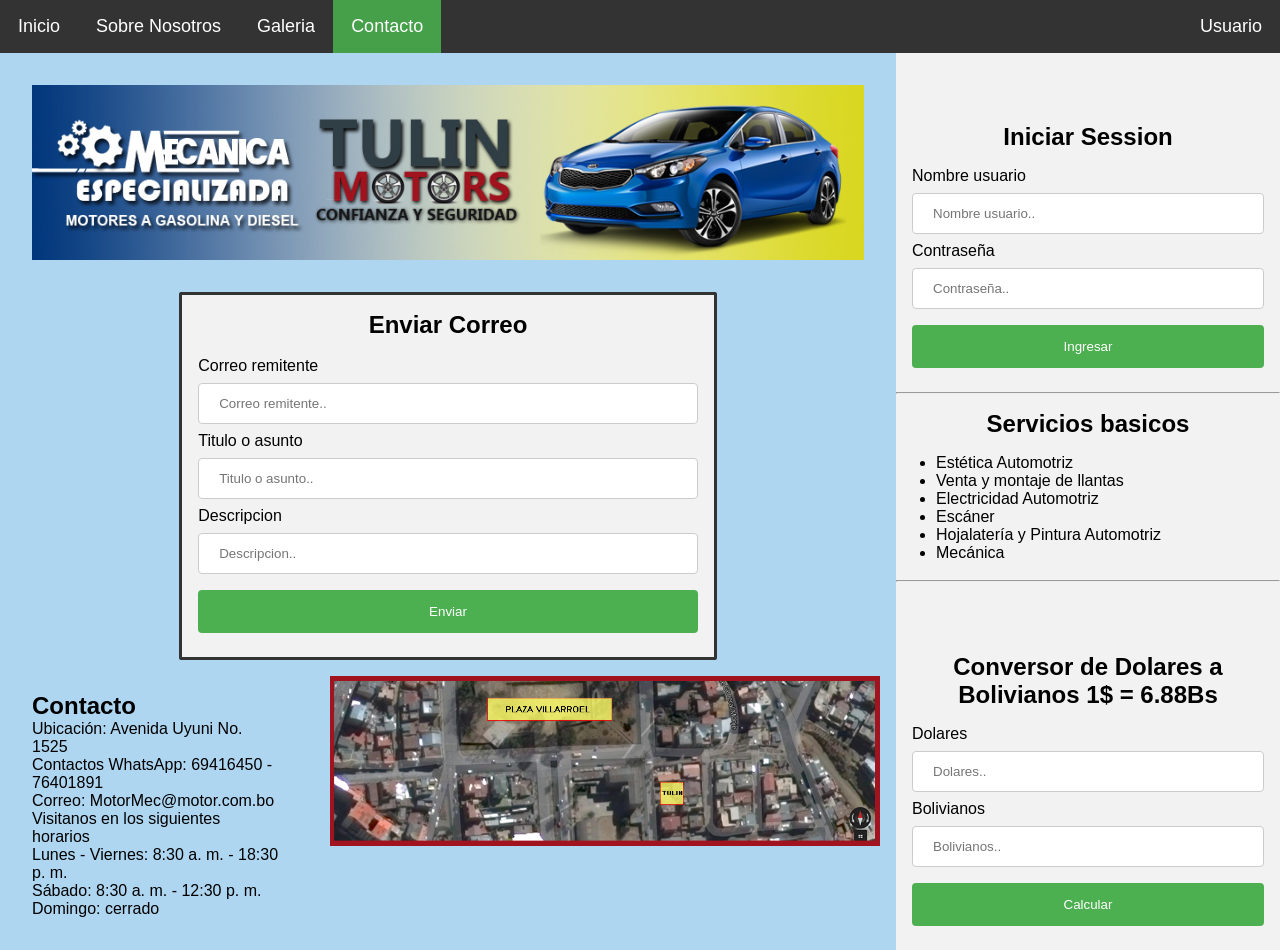
<file: contacto.html>
<!DOCTYPE html>
<html lang="es">
<head>
    <meta charset="UTF-8">
    <meta http-equiv="X-UA-Compatible" content="IE=edge">
    <meta name="viewport" content="width=device-width, initial-scale=1.0">
    <title>Contacto</title>
    <style>
        /* * { box-sizing: border-box; -webkit-box-sizing: border-box; } */
        * {
            margin: 0px;
            font-family: GillSans, Calibri, Trebuchet, sans-serif;
            box-sizing: border-box; -webkit-box-sizing: border-box;
        }
        nav > ul {
            font-size: 18px;
            list-style-type: none;
            margin: 0;
            padding: 0;
            overflow: hidden;
            background-color: #333;
        }
        nav li {
            float: left;
        }
        nav li a {
            display: block;
            color: white;
            text-align: center;
            padding: 16px 18px;
            text-decoration: none;
        }

        nav li:hover {
            background-color: #111;
        }

        section{
            background-color: #AED6F1 ;
            width: 70%;
            float: left;
        }
        aside{
            background-color: #f2f2f2;
            width: 30%;
            float: right;
        }
        #enviarCorreo form{
            background-color: #f2f2f2;
        }

        #cajaLogo{
            padding: 2rem;
        }
        #cajaLogo > img{
            display: block;
            margin-left: auto;
            margin-right: auto;
            width: 100%;
        }
        #descripcioUno{
            float: left;
            width: 35%;
            padding: 2rem;
            font-size: 16px;
        }
        #cajaIImagenUno{
            float: right;
            width: 65%;
            padding: 1rem;
        }

        .limpiarFloat{
            clear: both;
        }

        #cajaIImagenDos{
            float: left;
            width: 50%;
            padding: 1rem;
            background-color: aliceblue;
        }

        #descripcioDos{
            float: right;
            width: 50%;
            padding: 1rem;
        }

        #enviarCorreo{
            margin: auto;
            width: 50%;
            width: 60%;
            border: #333 solid 3px;
            border-radius: 2px;
        }

        #enviarCorreo  form{
            margin-top: 0px;
            /* text-align: center; */
        }

        #enviarCorreo  h1{
            text-align: center;
        }

        p{
            padding: 0.5rem;
            text-align: justify;
        }
        form{
            margin-top: 10%;
            padding: 1rem;
        }
        aside h1 {
            text-align: center;
            margin-top: 1rem;
            margin-bottom: 1rem;
        }
        input{
            width: 100%;
            padding: 12px 20px;
            margin: 8px 0;
            display: inline-block;
            border: 1px solid #ccc;
            border-radius: 4px;
            box-sizing: border-box;
        }

        input[type=button] {
            width: 100%;
            background-color: #4CAF50;
            color: white;
            padding: 14px 20px;
            margin: 8px 0;
            border: none;
            border-radius: 4px;
            cursor: pointer;
        }

        input[type=button]:hover {
            background-color: #45a049;
        }

        .modal {
            display: none; 
            position: fixed;
            z-index: 1; 
            left: 0;
            top: 0;
            width: 100%; 
            height: 100%; 
            overflow: auto; 
            background-color: rgb(0,0,0); 
            background-color: rgba(0,0,0,0.4); 
            }

            .modal-content {
                background-color: #fefefe;
                margin: 15% auto; 
                padding: 20px;
                border: 1px solid #888;
                width: 50%; 
            }

            .close {
            color: #aaa;
            float: right;
            font-size: 28px;
            font-weight: bold;
            }

            .close:hover,
            .close:focus {
            color: black;
            text-decoration: none;
            cursor: pointer;
        }
        .activo{
            background-color: #45a049;
        }

        @media (max-width: 768px) {
            #cajaLogo img{
                width: 100%;
            }

            #descripcioUno {
                width: 100%;
            }
            #cajaIImagenUno { 
                width: 100%;
                /* float: right; */
            }
            #descripcioDos {
                width: 100%;
            }
            #cajaIImagenDos { 
                width: 100%;
                /* float: right; */
            }

            section {
                width: 100%;
            }
            aside {
                width: 100%;
            }
        }
    </style>
</head>
<body>
    <header>
        <nav>
            <ul>
                <li><a href="index.html">Inicio</a></li>
                <li><a href="nosotros.html">Sobre Nosotros</a></li>
                <li><a href="galeria.html">Galeria</a></li>
                <li><a href="contacto.html" class="activo">Contacto</a></li>
                <li style="float:right"><a class="active" href="#about">Usuario</a></li>
              </ul>
        </nav>
    </header>
    <main>
        <section>
            <div id="cajaLogo">
                <img src="src/banner.jpg" alt="Logo de la empresa" width="70%">
            </div>
            <div id="enviarCorreo">
                <form action="">
                    <h1>Enviar Correo</h1>
                    <br>
                    <label for="inputDolar">Correo remitente</label>
                    <input type="text" id="inputCorreo" placeholder="Correo remitente..">
                    <label for="inputBs">Titulo o asunto</label>
                    <input type="text" id="inputTitulo" placeholder="Titulo o asunto..">
                    <label for="descripcionMail">Descripcion</label>
                    <input type="text" id="inputDescripcion" placeholder="Descripcion..">
                    <input type="button" value="Enviar" id="btnEnviarCorreo">
                </form>  
            </div>
            <div>
                <div id="descripcioUno">
                    <h2>Contacto</h2>
                    <div class="row px-2">
                        Ubicación: Avenida Uyuni No. 1525
                    </div>
                    <div class="row px-2">
                        Contactos WhatsApp: 69416450 - 76401891
                    </div>
                    <div class="row px-2">
                        Correo: MotorMec@motor.com.bo
                    </div>
                    <div class="row px-2">
                        Visitanos en los siguientes horarios
                    </div>
                    <div class="row px-2">
                        Lunes - Viernes: 8:30 a. m. - 18:30 p. m.
                    </div>
                    <div class="row px-2">
                        Sábado: 8:30 a. m. - 12:30 p. m.
                    </div>
                    <div class="row px-2">
                        Domingo: cerrado
                    </div>
                </div>
                <div id="cajaIImagenUno">
                    <img src="src/direccion.png" alt="Labado de la empresa" width="100%">
                    <!-- <iframe src="src/di"></iframe> -->
                </div>
            </div>
            <div class="limpiarFloat"></div>
        </section>
        <aside>
            <form action="">
                <h1>Iniciar Session</h1>
                <label for="nombre">Nombre usuario</label>
                <input type="text" id="nombre"  placeholder="Nombre usuario..">
                <label for="pass">Contraseña</label>
                <input type="password" id="pass" placeholder="Contraseña..">
                <input type="button" value="Ingresar" id="myBtn">
            </form>
            <hr>
            <div>
                <h1>Servicios basicos</h1>
                <ul>
                    <li>Estética Automotriz</li>
                    <li>Venta y montaje de llantas</li>
                    <li>Electricidad Automotriz</li>
                    <li>Escáner</li>
                    <li>Hojalatería y Pintura Automotriz</li>
                    <li>Mecánica</li>
                </ul>
                <br>
            </div>
            <hr>
            <form action="">
                <h1>Conversor de Dolares a Bolivianos 1$ = 6.88Bs</h1>
                <label for="inputDolar">Dolares</label>
                <input type="number" id="inputDolar" placeholder="Dolares..">
                <label for="inputBs">Bolivianos</label>
                <input type="number" id="inputBs" placeholder="Bolivianos..">
                <input type="button" value="Calcular" id="btnCalcular">
            </form>            
        </aside>
        <div class="limpiarFloat"></div>
        <!-- The Modal -->
        <div id="myModal" class="modal">
            <!-- Modal content -->
            <div class="modal-content">
                <span class="close">&times;</span>
                <p id="msjlogin">Respuesta</p>
            </div>
        </div>

    </main>
</body>
<script>
    var modal = document.getElementById("myModal");
    var btn = document.getElementById("myBtn");
    var span = document.getElementsByClassName("close")[0];
    btn.onclick = function() {
        let nombre = document.getElementById("nombre").value;
        let pass = document.getElementById("pass").value;
        if(nombre == 'admin' && pass =='123456'){
            document.getElementById("msjlogin").innerHTML = 'Exito, se ha registado al usuario correctamente!!!';
        }else{
            document.getElementById("msjlogin").innerHTML = 'Problema, el usuario no existe en la base de datos!!!';
        }
        modal.style.display = "block";
    }
    span.onclick = function() {
        modal.style.display = "none";
    }
    window.onclick = function(event) {
        if (event.target == modal) {
            modal.style.display = "none";
        }
    }

    let btnEnviarCorreo = document.getElementById("btnEnviarCorreo");
    btnEnviarCorreo.onclick = function(){
        let descripcion = document.getElementById("inputDescripcion").value;
        let titulo = document.getElementById("inputTitulo").value;
        let correo = document.getElementById("inputCorreo").value;
        alert('Se ha enviado un correo a nombre de '+correo+' con el siguiente titulo '+titulo);
    }

    var btnCalcular = document.getElementById("btnCalcular");
    btnCalcular.onclick = function() {
        let dolar = parseFloat(document.getElementById("inputDolar").value);
        let boliviano = parseFloat(document.getElementById("inputBs").value);
        let cambio = 0;
        if(dolar == '' || dolar == '0' || isNaN(dolar)){
            console.log(boliviano);
            cambio = 0.1453 * boliviano;
            document.getElementById("inputDolar").value = cambio;
        }else{
            cambio = 6.88 * dolar;
            document.getElementById("inputBs").value = cambio;
        }
    }
</script>
</html>
</file>
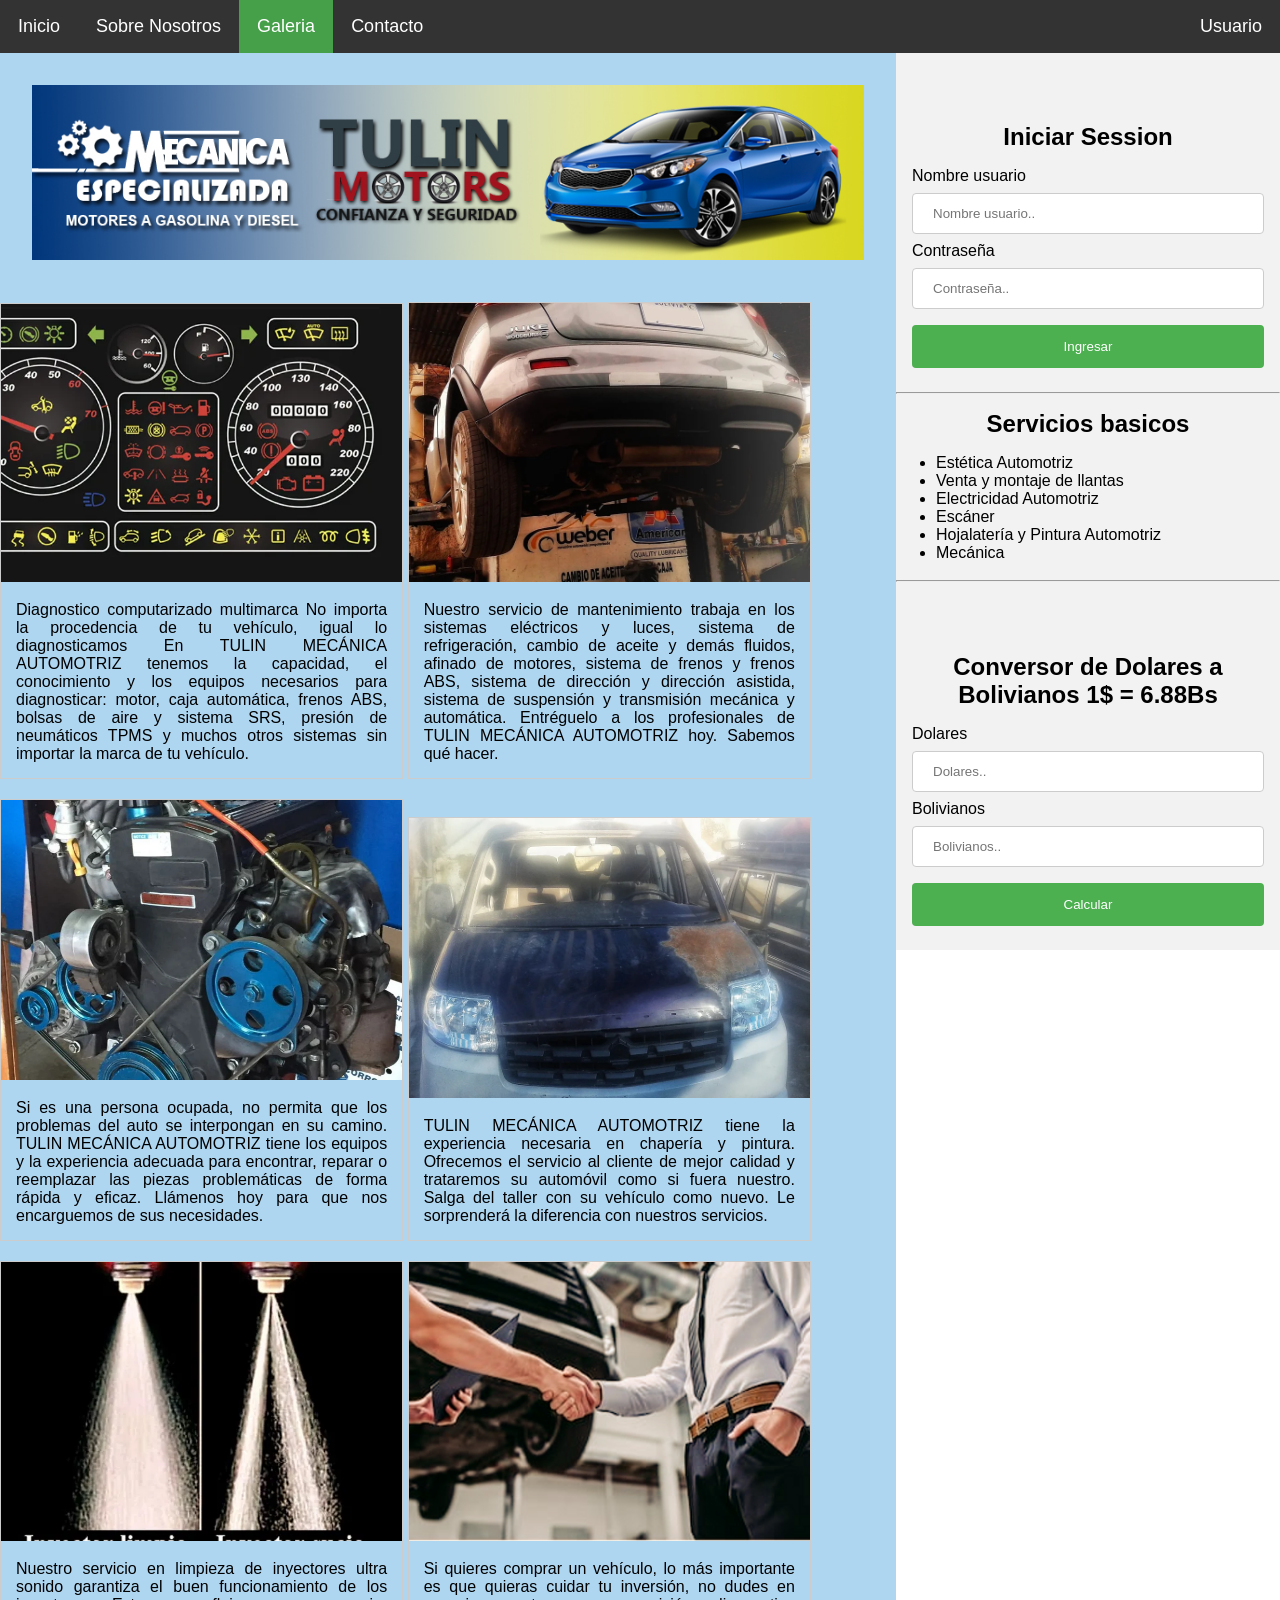
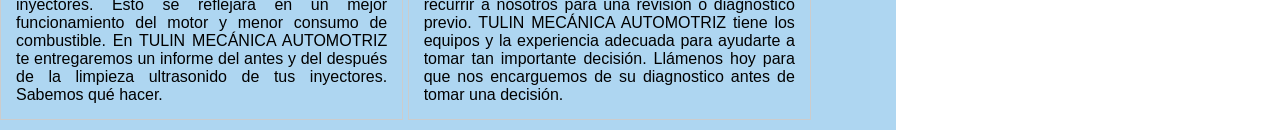
<file: galeria.html>
<!DOCTYPE html>
<html lang="es">
<head>
    <meta charset="UTF-8">
    <meta http-equiv="X-UA-Compatible" content="IE=edge">
    <meta name="viewport" content="width=device-width, initial-scale=1.0">
    <link rel="stylesheet" href="src/css/galeria.css">
    <title>Galeria</title>
</head>
<body>
    <header>
        <nav>
            <ul>
                <li><a href="index.html">Inicio</a></li>
                <li><a href="nosotros.html">Sobre Nosotros</a></li>
                <li><a href="galeria.html" class="activo">Galeria</a></li>
                <li><a href="contacto.html">Contacto</a></li>
                <li style="float:right"><a class="active" href="#about">Usuario</a></li>
              </ul>
        </nav>
    </header>
    <main>
        <section>
            <div id="cajaLogo">
                <img src="src/banner.jpg" alt="Logo de la empresa" width="70%">
            </div>

            <div class="cajaPadre">
                <div class="gallery">
                    <a target="_blank" href="src/diagnosticoComputarizado.webp">
                      <img src="src/diagnosticoComputarizado.webp" alt="Cinque Terre" width="800" height="400">
                    </a>
                    <div class="desc">
                        Diagnostico computarizado multimarca
                        No importa la procedencia de tu vehículo, igual lo diagnosticamos
                        En TULIN MECÁNICA AUTOMOTRIZ tenemos la capacidad, el conocimiento y los equipos necesarios para diagnosticar: motor, caja automática, frenos ABS, bolsas de aire y sistema SRS, presión de neumáticos TPMS y muchos otros sistemas sin importar la marca de tu vehículo.</div>
                </div>
                  
                <div class="gallery">
                    <a target="_blank" href="src/mantenimiento.webp">
                    <img src="src/mantenimiento.webp" alt="Forest" width="800" height="400">
                    </a>
                    <div class="desc">Nuestro servicio de mantenimiento trabaja en los sistemas eléctricos y luces, sistema de refrigeración, cambio de aceite  y demás fluidos, afinado de motores, sistema de frenos y frenos ABS, sistema de dirección y dirección asistida, sistema de suspensión y
                        transmisión mecánica y automática. Entréguelo a los profesionales de TULIN MECÁNICA AUTOMOTRIZ hoy. Sabemos qué hacer.</div>
                </div>
                
                <div class="gallery">
                    <a target="_blank" href="src/reparacionMotores.webp">
                    <img src="src/reparacionMotores.webp" alt="Northern Lights" width="800" height="400">
                    </a>
                    <div class="desc">Si es una persona ocupada, no permita que los problemas del auto se interpongan en su camino. TULIN MECÁNICA AUTOMOTRIZ tiene los equipos y la experiencia adecuada para encontrar, reparar o reemplazar las piezas problemáticas de forma rápida y eficaz. Llámenos hoy para que nos encarguemos de sus necesidades.</div>
                </div>
                
                <div class="gallery">
                    <a target="_blank" href="src/Chaperia.webp">
                    <img src="src/Chaperia.webp" alt="Mountains" width="800" height="400">
                    </a>
                    <div class="desc">TULIN MECÁNICA AUTOMOTRIZ tiene la experiencia necesaria en chapería y pintura. Ofrecemos el servicio al cliente de mejor calidad y trataremos su automóvil como si fuera nuestro. Salga del taller con su vehículo como nuevo. Le sorprenderá la diferencia con nuestros servicios.</div>
                </div>
    
                <div class="gallery">
                    <a target="_blank" href="src/limpieza.webp">
                    <img src="src/limpieza.webp" alt="Mountains" width="800" height="400">
                    </a>
                    <div class="desc">Nuestro servicio en limpieza de inyectores ultra sonido garantiza el buen funcionamiento de los inyectores. Esto se reflejara en un mejor funcionamiento del motor y menor consumo de combustible. En TULIN MECÁNICA AUTOMOTRIZ te entregaremos un informe del antes y del después de la limpieza ultrasonido de tus inyectores. Sabemos qué hacer.</div>
                </div>
                
                <div class="gallery">
                    <a target="_blank" href="src/Asesoramiento.webp">
                    <img src="src/Asesoramiento.webp" alt="Mountains" width="800" height="400">
                    </a>
                    <div class="desc">Si quieres comprar un vehículo, lo más importante es que quieras cuidar tu inversión, no dudes en recurrir a nosotros para una revisión o diagnostico previo. TULIN MECÁNICA AUTOMOTRIZ tiene los equipos y la experiencia adecuada para ayudarte a tomar tan importante decisión. Llámenos hoy para que nos encarguemos de su diagnostico antes de tomar una decisión.</div>
                </div>
            </div>
            
        </section>
        <aside>
            <form action="">
                <h1>Iniciar Session</h1>
                <label for="nombre">Nombre usuario</label>
                <input type="text" id="nombre"  placeholder="Nombre usuario..">
                <label for="pass">Contraseña</label>
                <input type="password" id="pass" placeholder="Contraseña..">
                <input type="button" value="Ingresar" id="myBtn">
            </form>
            <hr>
            <div>
                <h1>Servicios basicos</h1>
                <ul>
                    <li>Estética Automotriz</li>
                    <li>Venta y montaje de llantas</li>
                    <li>Electricidad Automotriz</li>
                    <li>Escáner</li>
                    <li>Hojalatería y Pintura Automotriz</li>
                    <li>Mecánica</li>
                </ul>
                <br>
            </div>
            <hr>
            <form action="">
                <h1>Conversor de Dolares a Bolivianos 1$ = 6.88Bs</h1>
                <label for="inputDolar">Dolares</label>
                <input type="number" id="inputDolar" placeholder="Dolares..">
                <label for="inputBs">Bolivianos</label>
                <input type="number" id="inputBs" placeholder="Bolivianos..">
                <input type="button" value="Calcular" id="btnCalcular">
            </form>            
        </aside>
        <div class="limpiarFloat"></div>
        <!-- The Modal -->
        <div id="myModal" class="modal">
            <!-- Modal content -->
            <div class="modal-content">
                <span class="close">&times;</span>
                <p id="msjlogin">Respuesta</p>
            </div>
        </div>

    </main>
</body>
<script>
    // Get the modal
    var modal = document.getElementById("myModal");
    // Get the button that opens the modal
    var btn = document.getElementById("myBtn");
    // Get the <span> element that closes the modal
    var span = document.getElementsByClassName("close")[0];
    // When the user clicks on the button, open the modal
    btn.onclick = function() {
        let nombre = document.getElementById("nombre").value;
        let pass = document.getElementById("pass").value;
        if(nombre == 'admin' && pass =='123456'){
            document.getElementById("msjlogin").innerHTML = 'Exito, se ha registado al usuario correctamente!!!';
        }else{
            document.getElementById("msjlogin").innerHTML = 'Problema, el usuario no existe en la base de datos!!!';
        }
        modal.style.display = "block";
    }
    // When the user clicks on <span> (x), close the modal
    span.onclick = function() {
        modal.style.display = "none";
    }
    // When the user clicks anywhere outside of the modal, close it
    window.onclick = function(event) {
        if (event.target == modal) {
            modal.style.display = "none";
        }
    }

    var btnCalcular = document.getElementById("btnCalcular");
    btnCalcular.onclick = function() {
        let dolar = parseFloat(document.getElementById("inputDolar").value);
        let boliviano = parseFloat(document.getElementById("inputBs").value);
        let cambio = 0;
        if(dolar == '' || dolar == '0' || isNaN(dolar)){
            console.log(boliviano);
            cambio = 0.1453 * boliviano;
            // cons
            document.getElementById("inputDolar").value = cambio;
        }else{
            cambio = 6.88 * dolar;
            document.getElementById("inputBs").value = cambio;
        }
    }
</script>
</html>
</file>
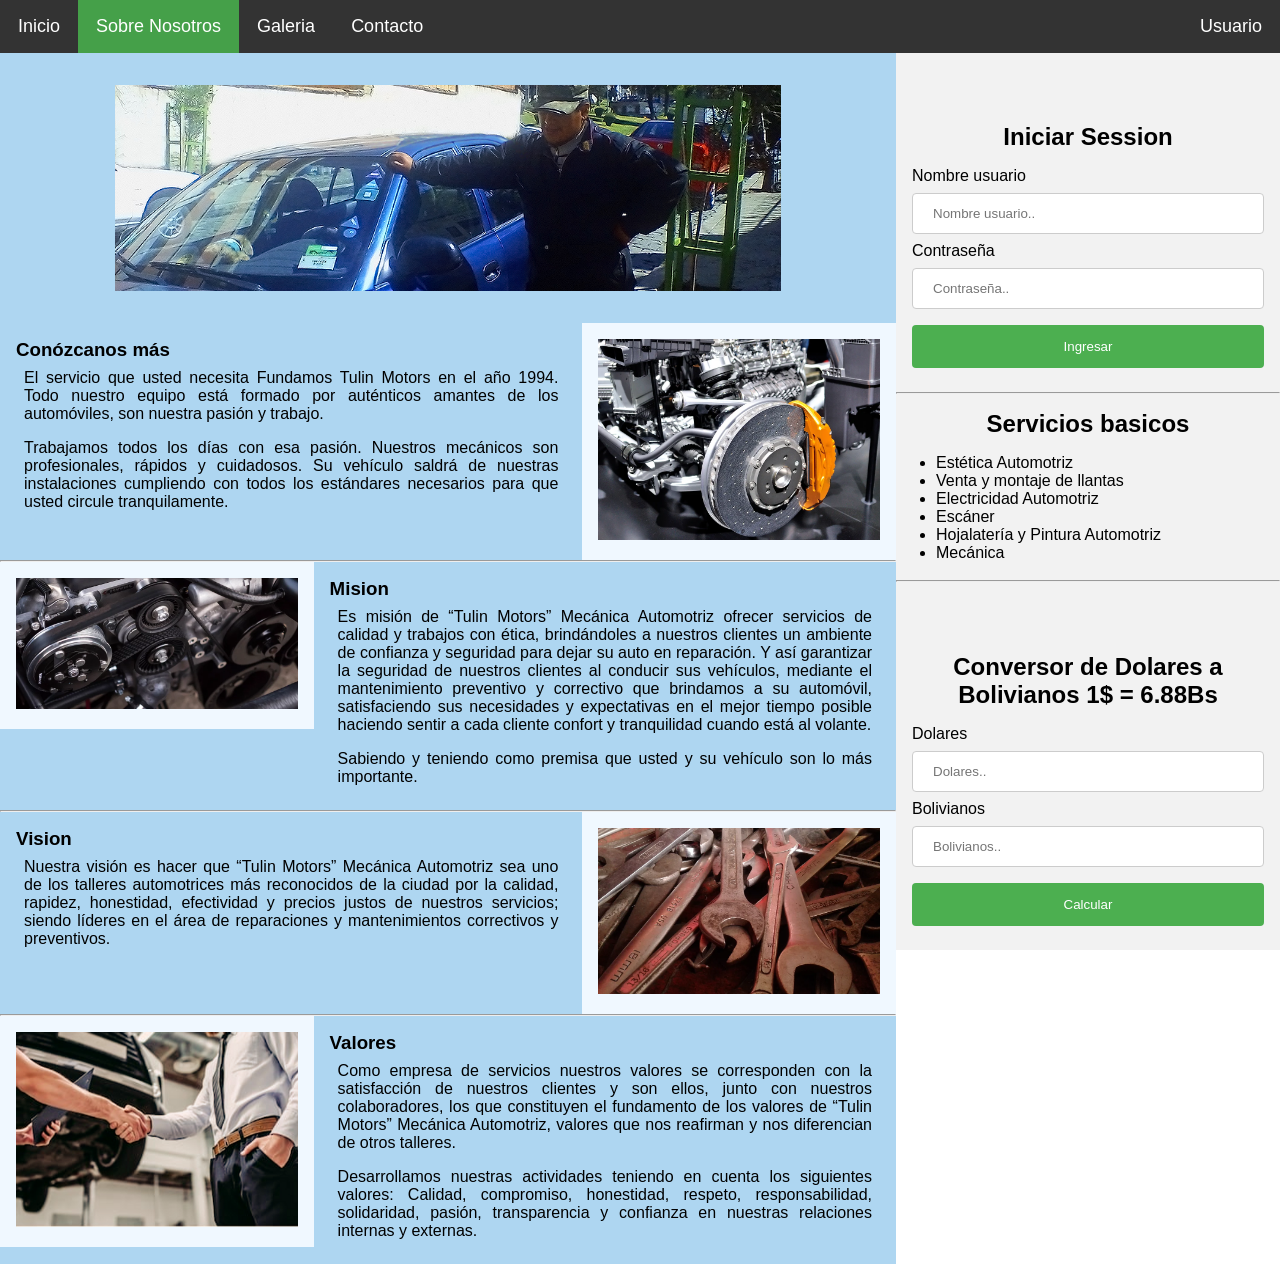
<file: nosotros.html>
<!DOCTYPE html>
<html lang="es">
<head>
    <meta charset="UTF-8">
    <meta http-equiv="X-UA-Compatible" content="IE=edge">
    <meta name="viewport" content="width=device-width, initial-scale=1.0">
    <link rel="stylesheet" href="src/css/nosotros.css">
    <title>Nosotros</title>
    <style>
    </style>
</head>
<body>
    <header>
        <nav>
            <ul>
                <li><a href="index.html">Inicio</a></li>
                <li><a href="nosotros.html" class="activo">Sobre Nosotros</a></li>
                <li><a href="galeria.html">Galeria</a></li>
                <li><a href="contacto.html">Contacto</a></li>
                <li style="float:right"><a class="active" href="#about">Usuario</a></li>
              </ul>
        </nav>
    </header>
    <main>
        <section>
            <div id="cajaLogo">
                <img src="src/nosotros2.jpg" alt="Logo de la empresa" width="80%">
            </div>

            <div>
                <div class="descripcioUno">
                    <h3>Conózcanos más</h3>
                    <p>
                        El servicio que usted necesita
                        Fundamos Tulin Motors en el año 1994. Todo nuestro equipo está formado por auténticos amantes de los automóviles, son nuestra pasión y trabajo.
                    </p>
                    <p>
                        Trabajamos todos los días con esa pasión. Nuestros mecánicos son profesionales, rápidos y cuidadosos. Su vehículo saldrá de nuestras instalaciones cumpliendo con todos los estándares necesarios para que usted circule tranquilamente.
                    </p>
                </div>
                <div class="cajaIImagenUno">
                    <img src="src/conozca.webp" alt="Labado de la empresa" width="100%">
                </div>
            </div>
            <div class="limpiarFloat"></div>
            <hr>
            <div>
                <div class="cajaIImagenDos">
                    <img src="src/mision.webp" alt="Labado de la empresa" width="100%">
                </div>
                <div class="descripcioDos">
                    <h3>Mision</h3>
                    <p>Es misión de “Tulin Motors” Mecánica Automotriz ofrecer servicios de calidad y trabajos con ética, brindándoles a nuestros clientes un ambiente de confianza y seguridad para dejar su auto en reparación. Y así garantizar la seguridad de nuestros clientes al conducir sus vehículos, mediante el mantenimiento preventivo y correctivo que brindamos a su automóvil, satisfaciendo 
                        sus necesidades y expectativas en el mejor tiempo posible haciendo sentir a cada cliente confort y tranquilidad cuando está al volante.  </p>
                    <p> Sabiendo y teniendo como premisa que usted y su vehículo son lo más importante.</p>
                </div>
            </div>
            <div class="limpiarFloat"></div>
            <hr>
            <div>
                <div class="descripcioUno">
                    <h3>Vision</h3>
                    <p>Nuestra visión es hacer que “Tulin Motors” Mecánica Automotriz sea uno de los talleres automotrices más reconocidos de la ciudad por la calidad, rapidez, honestidad, efectividad y
                         precios justos de nuestros servicios; siendo líderes en el área de reparaciones y mantenimientos correctivos y preventivos.</p>
                </div>
                <div class="cajaIImagenUno">
                    <img src="src/vision.webp" alt="Labado de la empresa" width="100%">
                </div>
            </div>
            <div class="limpiarFloat"></div>
            <hr>
            <div>
                <div class="cajaIImagenDos">
                    <img src="src/Asesoramiento.webp" alt="Labado de la empresa" width="100%">
                </div>
                <div class="descripcioDos">
                    <h3>Valores</h3>
                    <p>Como empresa de servicios nuestros valores se corresponden con la satisfacción de nuestros clientes y son ellos, junto con nuestros colaboradores, los que constituyen el fundamento de los valores de “Tulin Motors” Mecánica Automotriz, valores que nos reafirman y nos diferencian de otros talleres.</p>
                    <p>Desarrollamos nuestras actividades teniendo en cuenta los siguientes valores:
                        Calidad, compromiso, honestidad, respeto, responsabilidad, solidaridad, pasión, transparencia y confianza en nuestras relaciones internas y externas.</p>
                </div>
            </div>
            <div class="limpiarFloat"></div>
            
            
            
        </section>
        <aside>
            <form action="">
                <h1>Iniciar Session</h1>
                <label for="nombre">Nombre usuario</label>
                <input type="text" id="nombre"  placeholder="Nombre usuario..">
                <label for="pass">Contraseña</label>
                <input type="password" id="pass" placeholder="Contraseña..">
                <input type="button" value="Ingresar" id="myBtn">
            </form>
            <hr>
            <div>
                <h1>Servicios basicos</h1>
                <ul>
                    <li>Estética Automotriz</li>
                    <li>Venta y montaje de llantas</li>
                    <li>Electricidad Automotriz</li>
                    <li>Escáner</li>
                    <li>Hojalatería y Pintura Automotriz</li>
                    <li>Mecánica</li>
                </ul>
                <br>
            </div>
            <hr>
            <form action="">
                <h1>Conversor de Dolares a Bolivianos 1$ = 6.88Bs</h1>
                <label for="inputDolar">Dolares</label>
                <input type="number" id="inputDolar" placeholder="Dolares..">
                <label for="inputBs">Bolivianos</label>
                <input type="number" id="inputBs" placeholder="Bolivianos..">
                <input type="button" value="Calcular" id="btnCalcular">
            </form>            
        </aside>
        <div class="limpiarFloat"></div>
        <!-- The Modal -->
        <div id="myModal" class="modal">
            <!-- Modal content -->
            <div class="modal-content">
                <span class="close">&times;</span>
                <p id="msjlogin">Respuesta</p>
            </div>
        </div>

    </main>
</body>
<script src="src/js/nosotros.js"> </script>
</html>
</file>
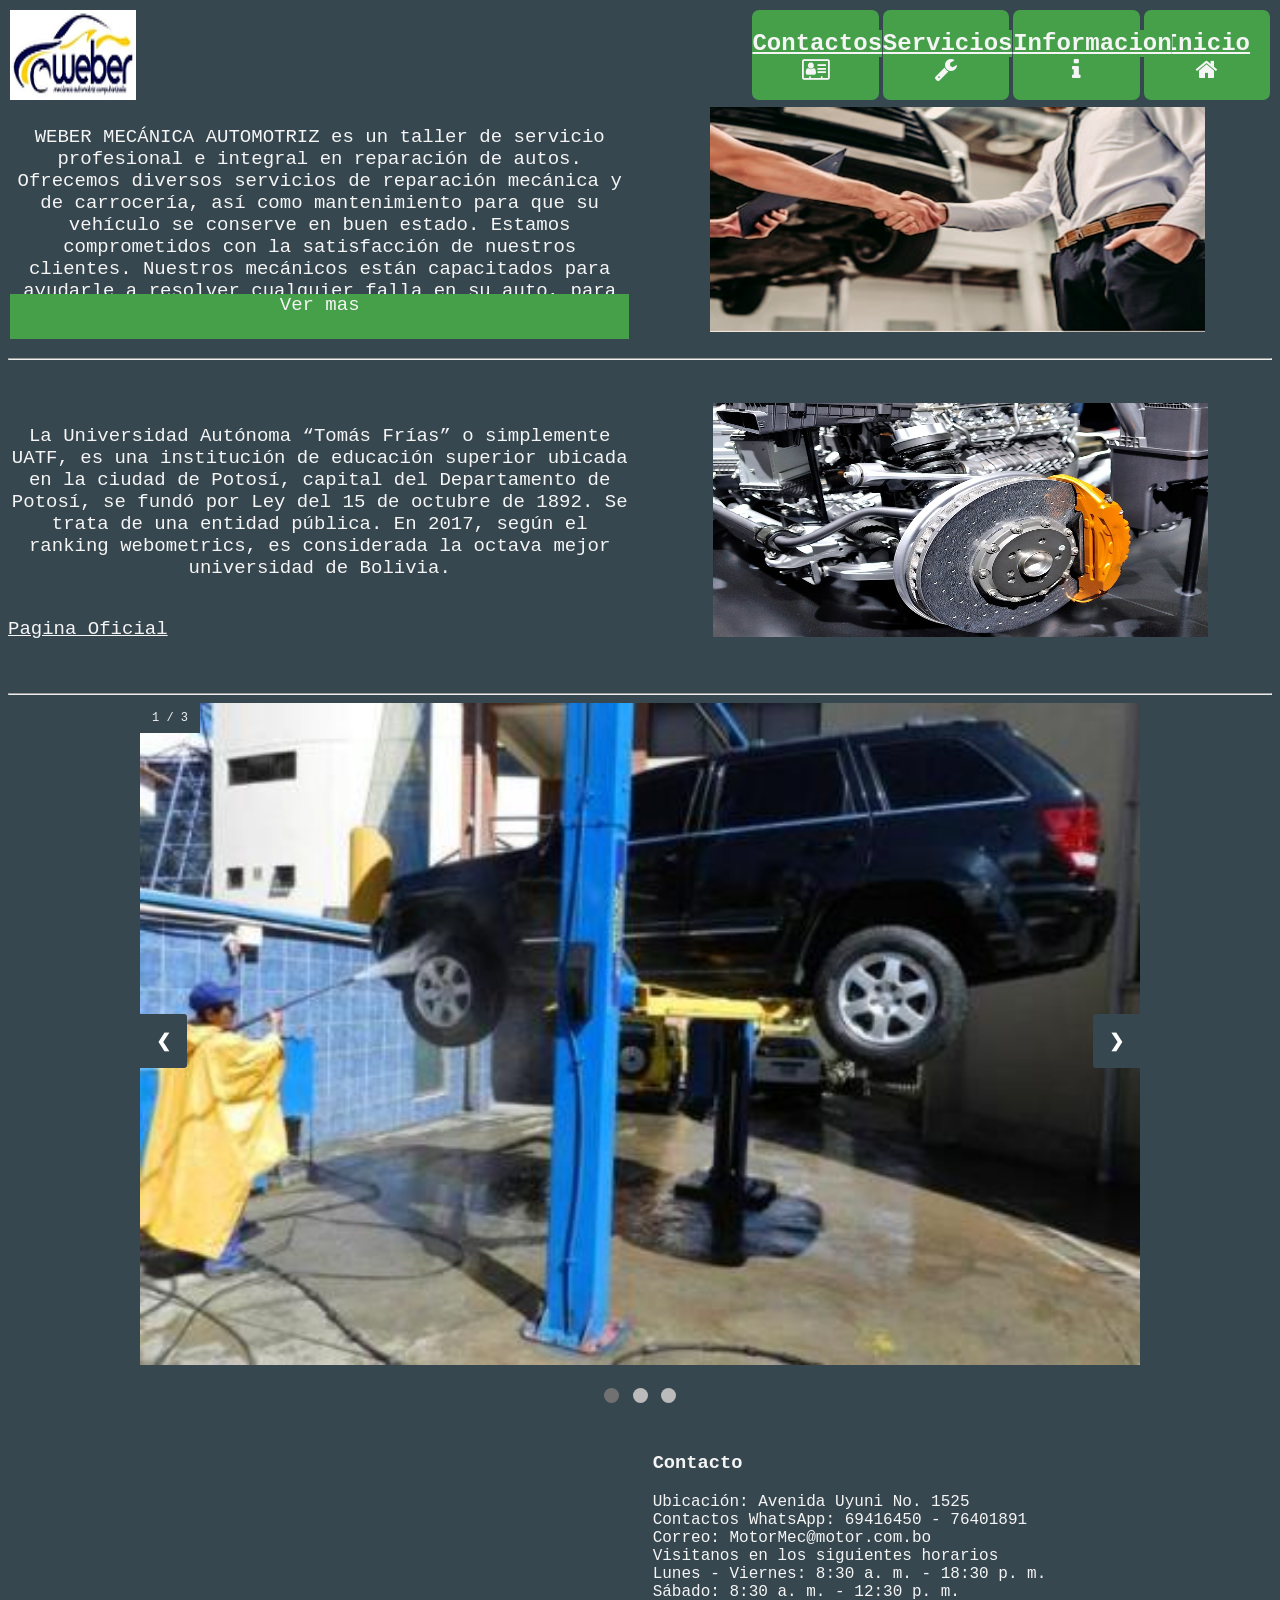
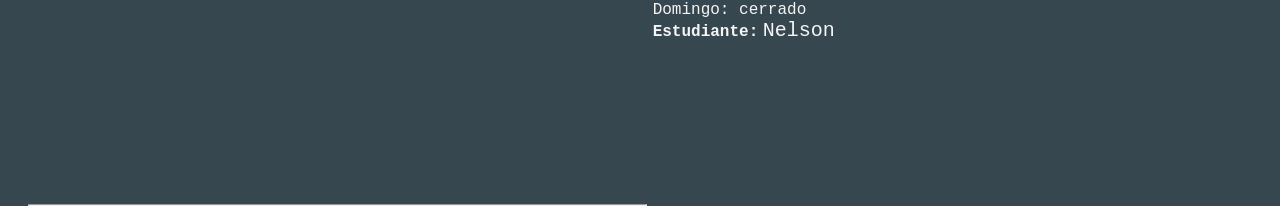
<file: practica.html>
<!DOCTYPE html>
<html lang="en">
<head>
    <meta charset="UTF-8">
    <meta http-equiv="X-UA-Compatible" content="IE=edge">
    <meta name="viewport" content="width=device-width, initial-scale=1.0">
    <link rel="stylesheet" href="https://cdnjs.cloudflare.com/ajax/libs/font-awesome/4.7.0/css/font-awesome.min.css">
    <title>Practica 7</title>
    <style>
        *{
            background-color: #37474F;
            color: whitesmoke;
            font-family:'Segoe UI', Tahoma, Geneva, Verdana, Courier, monospace;
        }
        
        h2{
            background-color: #45a049;
        }
        #cabecera h2 a{
            background-color: #45a049;
        }
        #cabecera h2 i{
            background-color: #45a049;
        }
        /* HEADER */
        .element_header{
            text-align: center;
            margin: 2px;
            width: 10%;
            height: 10vh;
        }
        .cabecera_izq{
            float: left;
            background-color: #45a049;
            border-radius: 7px;
        }
        .cabecera_der{
            float: right;
            background-color: #45a049;
            border-radius: 7px;
        }

        /* INICIO */
        #inicio{
            /* border: 3px solid #45a049; */
            clear: both;
            /* height: 21.5vh; */
            min-height: 25.5vh;
            text-align: justify;
            font-size: 19px;
        }

        .text_inicio_izq{
            float: left;
            text-align: center;
            margin: 2px;
            width: 49%;
            height: 15vh;
        }

        .inicio_izq{
            float: left;
            background-color: #45a049;
            /* border: 2px solid rgb(191, 10, 207); */
            order: 2px solid darkgreen;
            text-align: center;
            margin: 2px;
            width: 49%;
            height: 5vh;
        }
        .inicio_der{
            float: right;
            text-align: center;
            margin: 5px;
            width: 49%;
            height: 20vh;
        }

        /* SECCION 1 */
        #seccion_1{
            clear: both;
            text-align: justify;
            font-size: 19px;
            height: 21.5vh;
            margin-top: 15px;
        }

        .text_seccion1_izq{
            float: left;
            text-align: center;
            margin: 2px;
            width: 49%;
            height: 10vh;
        }

        .seccion1_izq{
            float: left;
            text-align: justify;
            margin-top: 10px;
            width: 49%;
            height: 10vh;
            font-family: Arial;
            color: #45a049;
        }
        .seccion1_der{
            float: right;
            /* border: 2px solid rgb(238, 9, 226); */
            /* background-color: darkgreen; */
            order: 2px solid darkgreen;
            text-align: center;
            margin: 2px;
            width: 49%;
            height: 20vh;
        }

        /* SECCION 2 */
        #seccion_2{
            clear: both;
            height: 15vh;
            margin-top: 15px;
            border-top: 2px solid black;
            border-bottom: 2px solid black;
        }
        .element_seccion2{
            margin: 2px;
            width: 24.5%;
            height: 15vh;
        }
        .seccion2_izq{
            float: left;
        }
        .seccion2_der{
            float: right;
        }

        /* footer */
        #footer{
            clear: both;
            margin-top: 15px;
        }

        .footer_izq{
            float: left;
            text-align: justify;
            /* margin-top: px; */
            /* margin-bottom: 20px; */
            margin-left: 20px;
            width: 49%;
            height: 25vh;
        }
        .footer_der{
            float: right;
            text-align: justify;
            margin-top: 10px;
            width: 49%;
            height: 10vh;
            font-family: Arial;
        }
        #cabecera{
            background-color: #45a049;
        }
        .limpiar{
            clear: both;
        }
    </style>
    <style>
        /* * {box-sizing:border-box} */

            /* Slideshow container */
            .slideshow-container {
            max-width: 1000px;
            position: relative;
            margin: auto;
            }

            /* Hide the images by default */
            .mySlides {
            display: none;
            }

            /* Next & previous buttons */
            .prev, .next {
            cursor: pointer;
            position: absolute;
            top: 50%;
            width: auto;
            margin-top: -22px;
            padding: 16px;
            color: white;
            font-weight: bold;
            font-size: 18px;
            transition: 0.6s ease;
            border-radius: 0 3px 3px 0;
            user-select: none;
            }

            /* Position the "next button" to the right */
            .next {
            right: 0;
            border-radius: 3px 0 0 3px;
            }

            /* On hover, add a black background color with a little bit see-through */
            .prev:hover, .next:hover {
            background-color: rgba(0,0,0,0.8);
            }

            /* Caption text */
            .text {
            color: #f2f2f2;
            font-size: 15px;
            padding: 8px 12px;
            position: absolute;
            bottom: 8px;
            width: 100%;
            text-align: center;
            }

            /* Number text (1/3 etc) */
            .numbertext {
            color: #f2f2f2;
            font-size: 12px;
            padding: 8px 12px;
            position: absolute;
            top: 0;
            }

            /* The dots/bullets/indicators */
            .dot {
            cursor: pointer;
            height: 15px;
            width: 15px;
            margin: 0 2px;
            background-color: #bbb;
            border-radius: 50%;
            display: inline-block;
            transition: background-color 0.6s ease;
            }

            .active, .dot:hover {
            background-color: #717171;
            }

            /* Fading animation */
            .fade {
            animation-name: fade;
            animation-duration: 1.5s;
            }

            @keyframes fade {
                from {opacity: .4}
                to {opacity: 1}
            }
    </style>
</head>
<body>
    <div id="contenedor">
        <!-- CABECERA -->
        <div id="cabecera">
            <div  class="element_header cabecera_izq" >
                <img center src="src/WEBER-logo.webp"  style="width: 100%;height: 100%;">
            </div>
            <div class="element_header cabecera_der">
                <h2><a href="#">Inicio</a> <br><i class="fa fa-home"></i></h2>
            </div>
            <div class="element_header cabecera_der">
                <h2><a href="#">Informacion</a> <br><i class="fa fa-info"></i></h2>
            </div>
            <div class="element_header cabecera_der">
                <h2><a href="#">Servicios</a> <br><i class="fa fa-wrench"></i></h2>
            </div>
            <div class="element_header cabecera_der">
                <h2><a href="#">Contactos</a> <br><i class="fa fa-vcard-o"></i></h2>
            </div>
        </div>
        
        <div class="limpiar"></div>
        <!-- INICIO -->
        <div id="inicio">
            <div class="text_inicio_izq">
                <br>
                WEBER MECÁNICA AUTOMOTRIZ es un taller de servicio profesional e integral en reparación de autos. Ofrecemos diversos servicios de reparación mecánica y de carrocería, así como mantenimiento para que su vehículo se conserve en buen estado. Estamos comprometidos con la satisfacción de nuestros clientes. Nuestros mecánicos están capacitados para ayudarle a resolver cualquier falla en su auto, para que usted pueda continuar el camino.
            </div>
            <div class="inicio_der">
                <img center src="src/Asesoramiento.webp" style="width:80%;stroke-width: 3; height:25vh;" preserveAspectRatio="none" width="400" height="400" fill="transparent" stroke="currentColor">
            </div>
            <div class="limpiar"></div>
            <div class="inicio_izq">Ver mas</div>
        </div>
        <br>
        <div class="limpiar"></div>
        <hr>
        <br>
        <!-- SECCION 1 -->
        <div id="seccion_1">
            <div class="text_seccion1_izq">
                <br>
                La Universidad Autónoma “Tomás Frías” o simplemente UATF, es una institución de educación superior ubicada en la ciudad de Potosí, capital del Departamento de Potosí, se fundó por Ley del 15 de octubre de 1892. Se trata de una entidad pública. En 2017, según el ranking webometrics, es considerada la octava mejor universidad de Bolivia.
            </div>
            <div class="seccion1_der">
                <img center src="src/conozca.webp" style="width:80%; height:26vh;stroke-width: 3;" preserveAspectRatio="none" width="400" height="400" fill="transparent" stroke="currentColor">                    
            </div>
            <div class="limpiar"></div>
            <div class="seccion1_izq">
                <br>
                <a href="https://weberbs.wixsite.com/website">Pagina Oficial</a>
            </div>
        </div>
        <div class="limpiar"></div>
        <hr>
        <!-- SECCION 2 -->
        <!-- Slideshow container -->
        <div class="slideshow-container">

            <!-- Full-width images with number and caption text -->
            <div class="mySlides fade">
            <div class="numbertext">1 / 3</div>
            <img src="src/lavado.jpg" style="width:100%">
            <!-- <div class="text">Lavado</div> -->
            </div>
        
            <div class="mySlides fade">
            <div class="numbertext">2 / 3</div>
            <img src="src/mecanicos.jpg" style="width:100%">
            <!-- <div class="text">Nosostros</div> -->
            </div>
        
            <div class="mySlides fade">
            <div class="numbertext">3 / 3</div>
            <img src="src/limpieza.webp" style="width:100%">
            <!-- <div class="text">Limpieza</div> -->
            </div>
        
            <!-- Next and previous buttons -->
            <a class="prev" onclick="plusSlides(-1)">&#10094;</a>
            <a class="next" onclick="plusSlides(1)">&#10095;</a>
        </div>
        <br>
        
        <!-- The dots/circles -->
        <div style="text-align:center">
            <span class="dot" onclick="currentSlide(1)"></span>
            <span class="dot" onclick="currentSlide(2)"></span>
            <span class="dot" onclick="currentSlide(3)"></span>
        </div>

        <!-- FOOTER -->
        <div id="footer">
            <div class="footer_izq">
                <iframe src="https://www.google.com/maps/embed?pb=!1m14!1m8!1m3!1d12807.713804295758!2d-66.14294054297238!3d-17.37546562191324!3m2!1i1024!2i768!4f13.1!3m3!1m2!1s0x0%3A0xeec53f8cbc955985!2sSoccer%20Club!5e0!3m2!1sen!2sbo!4v1659403541154!5m2!1sen!2sbo" width="95%" height="350" style="border:0;" allowfullscreen loading="lazy" referrerpolicy="no-referrer-when-downgrade"></iframe>
                <!-- <br><br><br>
                <img center src="dere3.jpg" svg style="width:100%; height:10vh;stroke-width: 1.5;" width="24" height="24" viewBox="0 0 24 24" stroke-width="2" stroke="currentColor" fill="none" stroke-linecap="round" stroke-linejoin="round">
                    <path stroke="none" d="M0 0h24v24H0z" fill="none"></path>
                    <path d="M7 4v16l13 -8z"></path>
                </svg> -->
                <br>
                <br>
                <hr>
            </div>
            <div class="footer_der">
                <!-- Carreras -->

                <h3>Contacto</h3>
                    <div class="row px-2">
                        Ubicación: Avenida Uyuni No. 1525
                    </div>
                    <div class="row px-2">
                        Contactos WhatsApp: 69416450 - 76401891
                    </div>
                    <div class="row px-2">
                        Correo: MotorMec@motor.com.bo
                    </div>
                    <div class="row px-2">
                        Visitanos en los siguientes horarios
                    </div>
                    <div class="row px-2">
                        Lunes - Viernes: 8:30 a. m. - 18:30 p. m.
                    </div>
                    <div class="row px-2">
                        Sábado: 8:30 a. m. - 12:30 p. m.
                    </div>
                    <div class="row px-2">
                        Domingo: cerrado
                    </div>
                <b>Estudiante:</b> <span style="font-size: 20px">Nelson</span>
            </div>
        </div>
    </div>
</body>
<script>
let slideIndex = 1;
showSlides(slideIndex);

// Next/previous controls
function plusSlides(n) {
  showSlides(slideIndex += n);
}

// Thumbnail image controls
function currentSlide(n) {
  showSlides(slideIndex = n);
}

function showSlides(n) {
  let i;
  let slides = document.getElementsByClassName("mySlides");
  let dots = document.getElementsByClassName("dot");
  if (n > slides.length) {slideIndex = 1}
  if (n < 1) {slideIndex = slides.length}
  for (i = 0; i < slides.length; i++) {
    slides[i].style.display = "none";
  }
  for (i = 0; i < dots.length; i++) {
    dots[i].className = dots[i].className.replace(" active", "");
  }
  slides[slideIndex-1].style.display = "block";
  dots[slideIndex-1].className += " active";
}

</script>
</html>
</file>
<file: src/css/galeria.css>
* {
    margin: 0px;
    font-family: GillSans, Calibri, Trebuchet, sans-serif;
    box-sizing: border-box; -webkit-box-sizing: border-box;
}
p{
    padding: 0.5rem;
    text-align: justify;
}
nav > ul {
    font-size: 18px;
    list-style-type: none;
    margin: 0;
    padding: 0;
    overflow: hidden;
    background-color: #333;
}
nav li {
    float: left;
}
nav li a {
    display: block;
    color: white;
    text-align: center;
    padding: 16px 18px;
    text-decoration: none;
}

nav li:hover {
    background-color: #111;
}

section{
    background-color: #AED6F1 ;
    width: 70%;
    float: left;
}
aside{
    background-color: #f2f2f2;
    width: 30%;
    float: right;
}

#cajaLogo{
    padding: 2rem;
}

#cajaLogo > img{
    display: block;
    margin-left: auto;
    margin-right: auto;
    width: 100%;
}



.limpiarFloat{
    clear: both;
}



form{
    margin-top: 10%;
    padding: 1rem;
}
aside h1 {
    text-align: center;
    margin-top: 1rem;
    margin-bottom: 1rem;
}
input{
    width: 100%;
    padding: 12px 20px;
    margin: 8px 0;
    display: inline-block;
    border: 1px solid #ccc;
    border-radius: 4px;
    box-sizing: border-box;
}

input[type=button] {
    width: 100%;
    background-color: #4CAF50;
    color: white;
    padding: 14px 20px;
    margin: 8px 0;
    border: none;
    border-radius: 4px;
    cursor: pointer;
}

input[type=button]:hover {
    background-color: #45a049;
}

.modal {
    display: none; 
    position: fixed; 
    z-index: 1;
    left: 0;
    top: 0;
    width: 100%;
    height: 100%; 
    overflow: auto; 
    background-color: rgb(0,0,0);
    background-color: rgba(0,0,0,0.4);
    }

    .modal-content {
        background-color: #fefefe;
        margin: 15% auto; 
        padding: 20px;
        border: 1px solid #888;
        width: 50%;
    }
    .close {
    color: #aaa;
    float: right;
    font-size: 28px;
    font-weight: bold;
    }

    .close:hover,
    .close:focus {
    color: black;
    text-decoration: none;
    cursor: pointer;
}
.activo{
    background-color: #45a049;
}


div.gallery {
    margin: 5px;
    border: 1px solid #ccc;
    /* float: left; */
    margin: 10px auto;
    display: inline-block;
    width: 45%;
}

div.gallery:hover {
    border: 1px solid #777;
}

div.gallery img {
    width: 100%;
    height: auto;
}

div.desc {
padding: 15px;
text-align: center;
text-align: justify;
}


@media (max-width: 768px) {
    #cajaLogo img{
        width: 100%;
    }

    #descripcioUno {
        width: 100%;
    }
    #cajaIImagenUno { 
        width: 100%;
        /* float: right; */
    }
    #descripcioDos {
        width: 100%;
    }
    #cajaIImagenDos { 
        width: 100%;
        /* float: right; */
    }
    section {
        width: 100%;
    }
    aside {
        width: 100%;
    }
    div.gallery {
        width: 100%;
    }
}
</file>
<file: src/css/nosotros.css>
* {
    margin: 0px;
    font-family: GillSans, Calibri, Trebuchet, sans-serif;
    box-sizing: border-box; -webkit-box-sizing: border-box;
}
nav > ul {
    font-size: 18px;
    list-style-type: none;
    margin: 0;
    padding: 0;
    overflow: hidden;
    background-color: #333;
}
nav li {
    float: left;
}
nav li a {
    display: block;
    color: white;
    text-align: center;
    padding: 16px 18px;
    text-decoration: none;
}

nav li:hover {
    background-color: #111;
}

section{
    background-color: #AED6F1 ;
    width: 70%;
    float: left;
}
aside{
    background-color: #f2f2f2;
    width: 30%;
    float: right;
}

#cajaLogo{
    padding: 2rem;
}
#cajaLogo > img{
    display: block;
    margin-left: auto;
    margin-right: auto;
    width: 80%;
}
.descripcioUno{
    float: left;
    width: 65%;
    padding: 1rem;
}
.cajaIImagenUno{
    float: right;
    width: 35%;
    padding: 1rem;
    background-color: aliceblue;
}

.limpiarFloat{
    clear: both;
}

.cajaIImagenDos{
    float: left;
    width: 35%;
    padding: 1rem;
    background-color: aliceblue;
}

.descripcioDos{
    float: right;
    width: 65%;
    padding: 1rem;
}
p{
    padding: 0.5rem;
    text-align: justify;
}

form{
    margin-top: 10%;
    padding: 1rem;
}
aside h1 {
    text-align: center;
    margin-top: 1rem;
    margin-bottom: 1rem;
}
input{
    width: 100%;
    padding: 12px 20px;
    margin: 8px 0;
    display: inline-block;
    border: 1px solid #ccc;
    border-radius: 4px;
    box-sizing: border-box;
}

input[type=button] {
    width: 100%;
    background-color: #4CAF50;
    color: white;
    padding: 14px 20px;
    margin: 8px 0;
    border: none;
    border-radius: 4px;
    cursor: pointer;
}

input[type=button]:hover {
    background-color: #45a049;
}

.modal {
    display: none; /* Hidden by default */
    position: fixed; /* Stay in place */
    z-index: 1; /* Sit on top */
    left: 0;
    top: 0;
    width: 100%; /* Full width */
    height: 100%; /* Full height */
    overflow: auto; /* Enable scroll if needed */
    background-color: rgb(0,0,0); /* Fallback color */
    background-color: rgba(0,0,0,0.4); /* Black w/ opacity */
    }

    /* Modal Content/Box */
    .modal-content {
        background-color: #fefefe;
        margin: 15% auto; /* 15% from the top and centered */
        padding: 20px;
        border: 1px solid #888;
        width: 50%; /* Could be more or less, depending on screen size */
    }

    /* The Close Button */
    .close {
    color: #aaa;
    float: right;
    font-size: 28px;
    font-weight: bold;
    }

    .close:hover,
    .close:focus {
    color: black;
    text-decoration: none;
    cursor: pointer;
}
.activo{
    background-color: #45a049;
}

@media (max-width: 768px) {
    #cajaLogo img{
        width: 100%;
    }

    #descripcioUno {
        width: 100%;
    }
    #cajaIImagenUno { 
        width: 100%;
        /* float: right; */
    }
    #descripcioDos {
        width: 100%;
    }
    #cajaIImagenDos { 
        width: 100%;
        /* float: right; */
    }

    section {
        width: 100%;
    }
    aside {
        width: 100%;
    }
}
</file>
